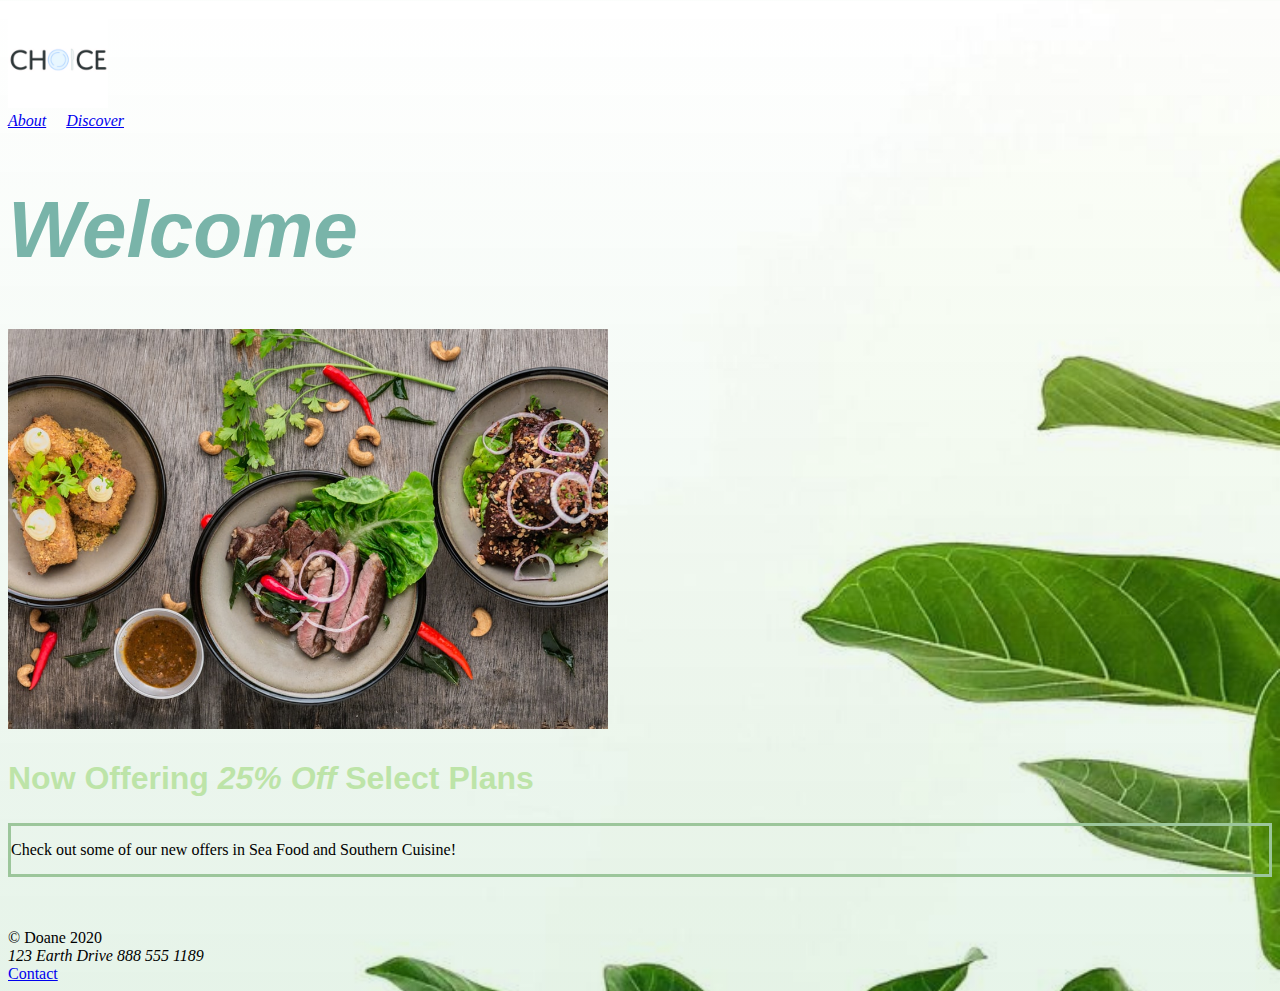
<file: index.html>
<!DOCTYPE html>
<html lang="en">

<head>
    <meta charset="utf-8">
    <title>Choice Chef</title>
    <link rel="stylesheet" type="text/css" href="css/styles.css">

</head>

<body>
    <header>
        <nav>
            <em>
                <a href="index.html"><img src="images/Choice_Logo.jpg" height="100" alt="Choice Chef logo"></a>
                <br>
                <a href="about.html">About</a> &nbsp; &nbsp;
                <a href="discover.html">Discover</a> &nbsp; &nbsp;
            </em>
            <br>
        </nav>
    </header>
    <main>
        <h1 id="welcome">Welcome</h1>
        <a href="index.html"><img src="images/header.jpeg" height="400" alt="A family meal over the dinner table"></a>
        <h2>Now Offering<strong><em> 25% Off</em></strong> Select Plans</h2>
        <nav>
            <p id="topics"> Check out some of our new offers in Sea Food and Southern Cuisine!</p>
        </nav>
    </main>
    <br>
    <br>
    <footer>
        &copy; Doane 2020
        <br>
        <div><em>123 Earth Drive 888 555 1189</em></div>
        <a href="mailto:ddoane516@gmail.com">Contact</a>
    </footer>
</body>

</html>
</file>
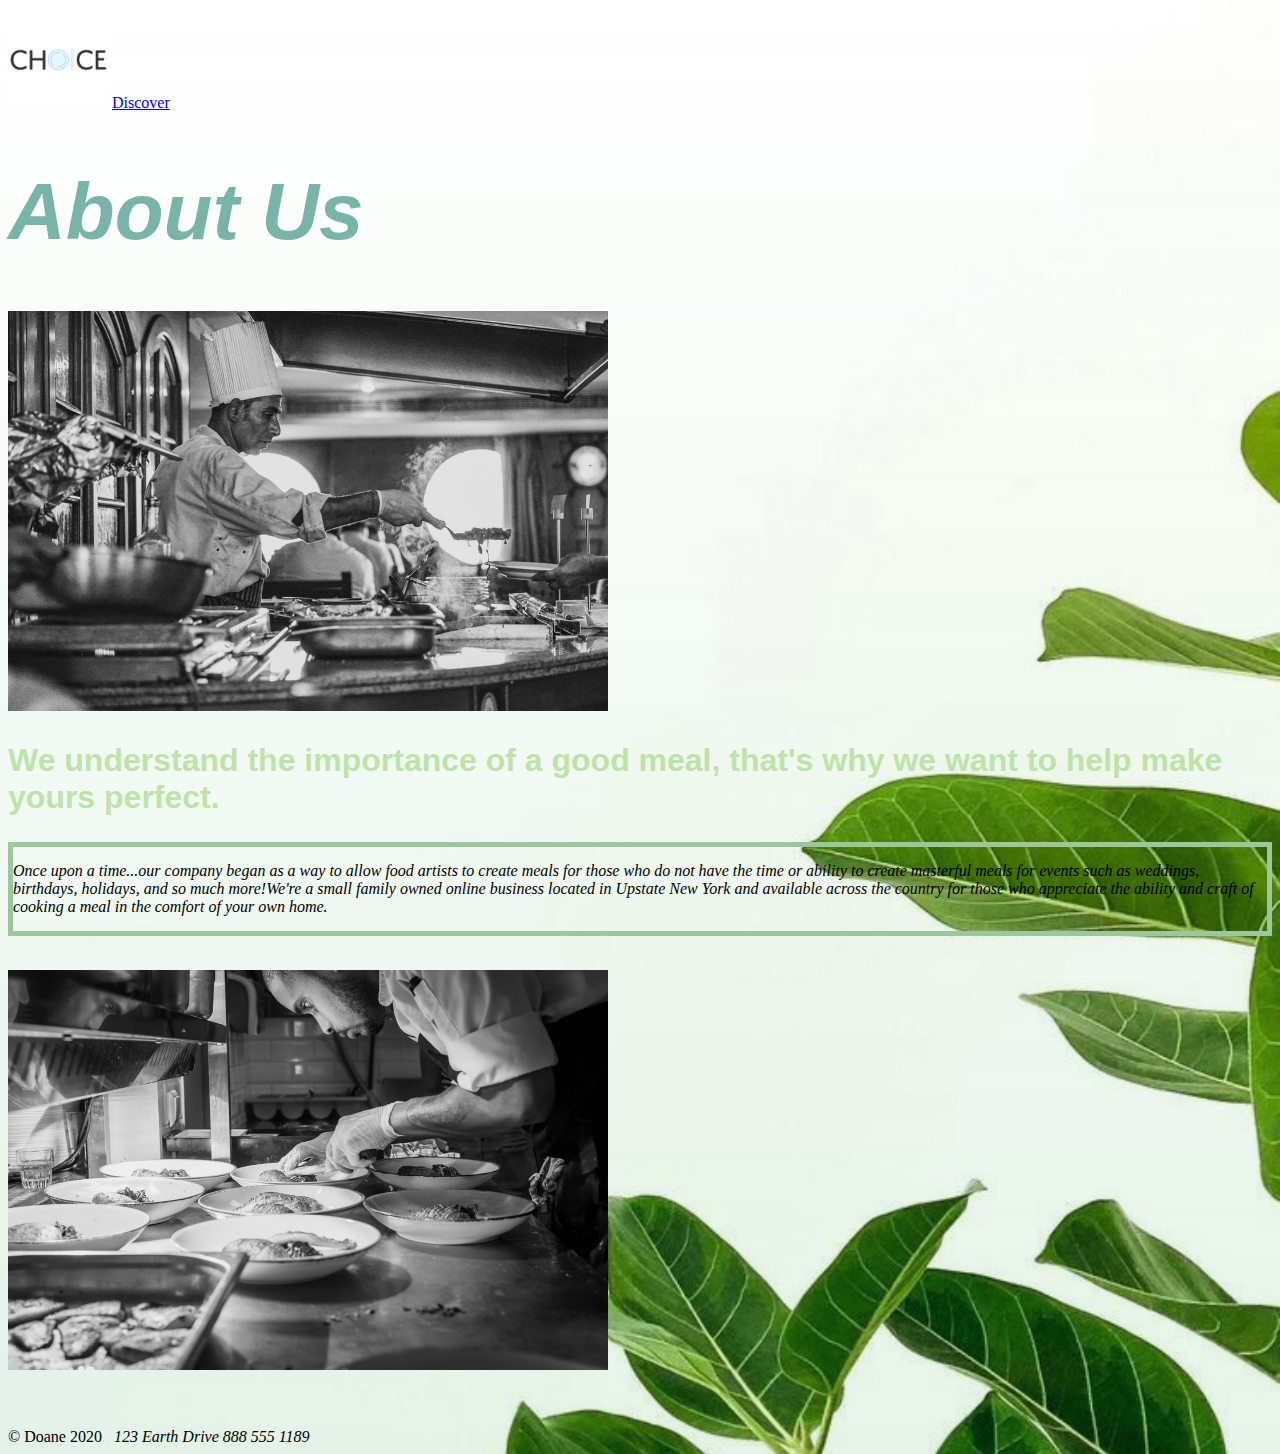
<file: about.html>
<!DOCTYPE html>
<html lang="en">

<head>
    <meta charset="utf-8">
    <title>About Us</title>
    <link rel="stylesheet" type="text/css" href="css/styles.css">
</head>

<body>
    <header>

        <nav>
            <a href="index.html"><img src="images/Choice_Logo.jpg" height="100" alt="Choice Chef logo"></a>

            <a href="discover.html">Discover</a>

        </nav>
    </header>
    <main>
        <h1 id="welcome">About Us</h1>
        <a href="about(feat.).html"><img src="images/chef2.jpeg" height="400" alt="chef at work"></a>
        <h2>We understand the importance of a good meal, that's why we want to help make yours perfect.</h2>
        <p class="ourstory"><em>Once upon a time...our company began as a way to allow food artists to create meals for those who do not have the time or ability to create masterful meals for events such as weddings, birthdays, holidays, and so much more!We're a small family owned online business located in Upstate New York and available across the country for those who appreciate the ability and craft of cooking a meal in the comfort of your own home.</em></p>
        <br>
        <a href="about(feat.).html"><img src="images/chef1.jpeg" height="400" alt="second chef at work"></a>
    </main>
    <br>
    <br>
    <br>
    <footer>
        <div>&copy; Doane 2020 &nbsp; <em>123 Earth Drive 888 555 1189</em></div>
    </footer>
</body>

</html>
</file>
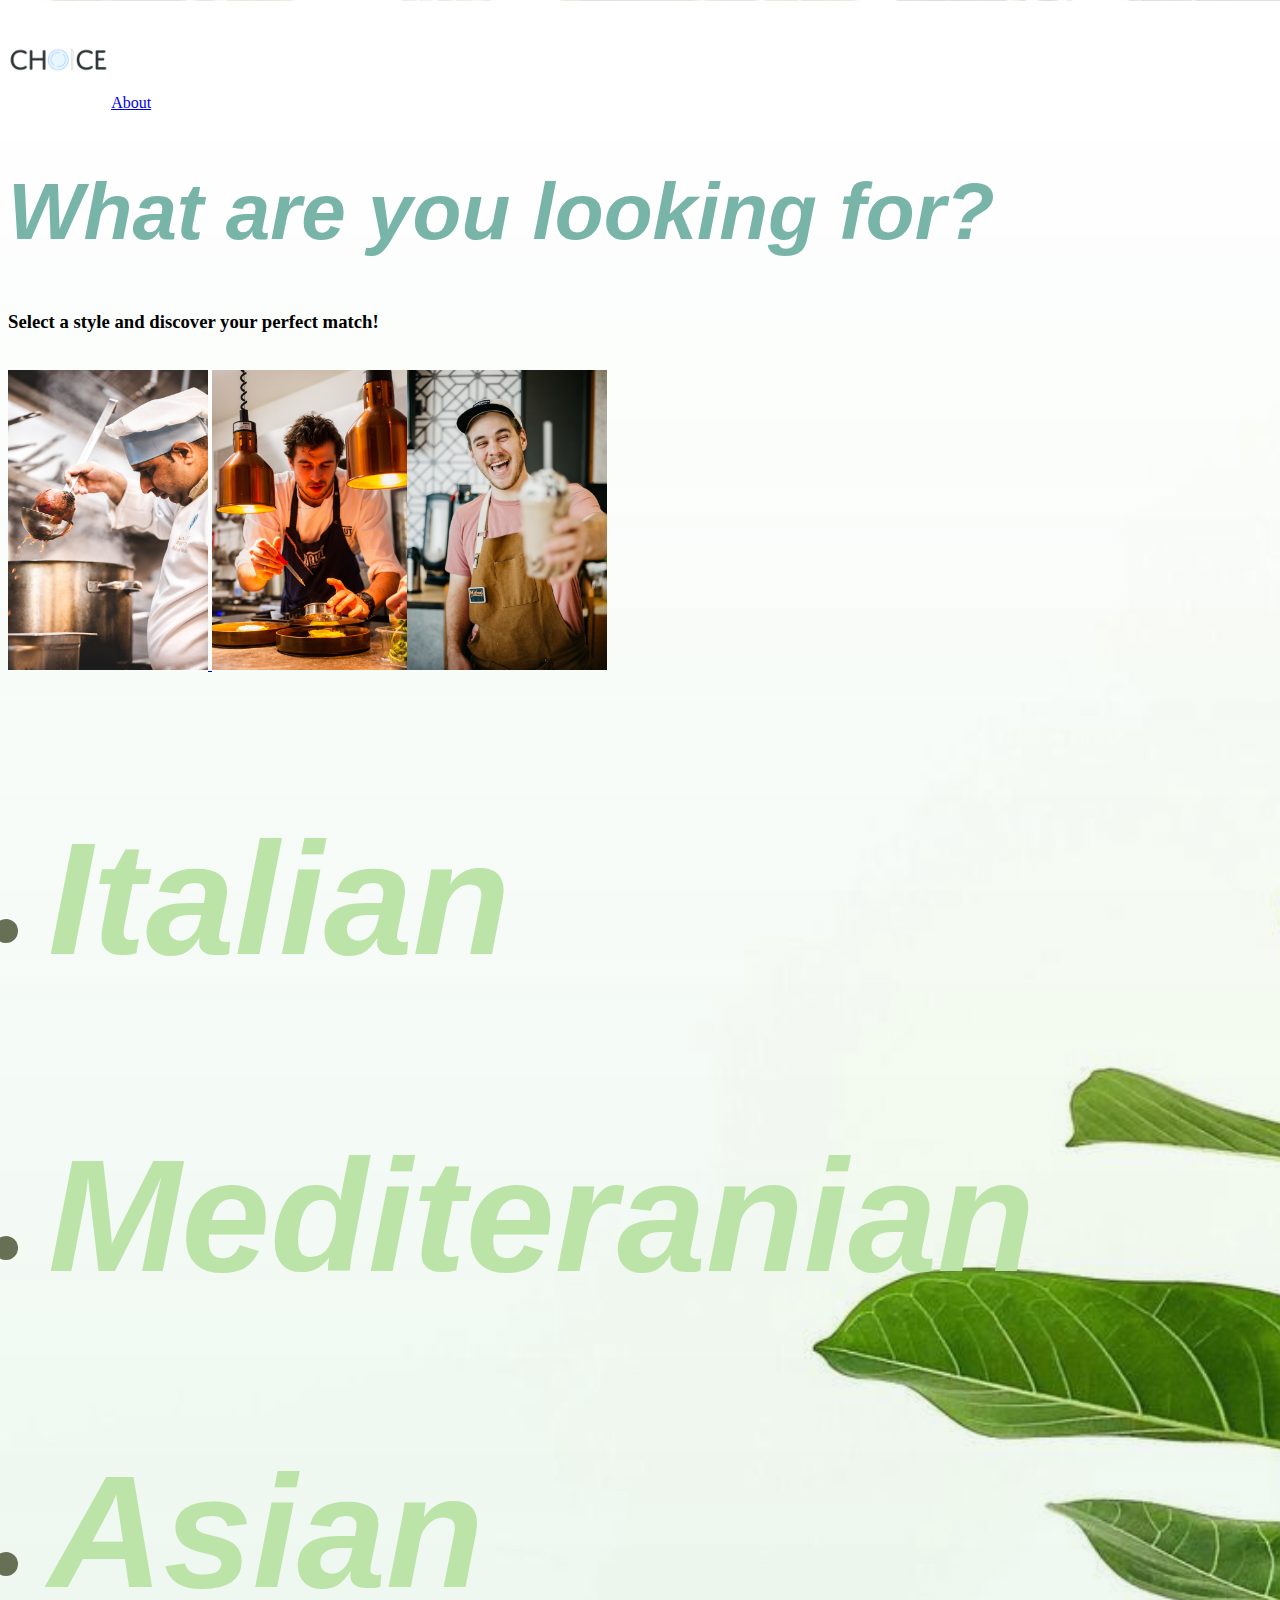
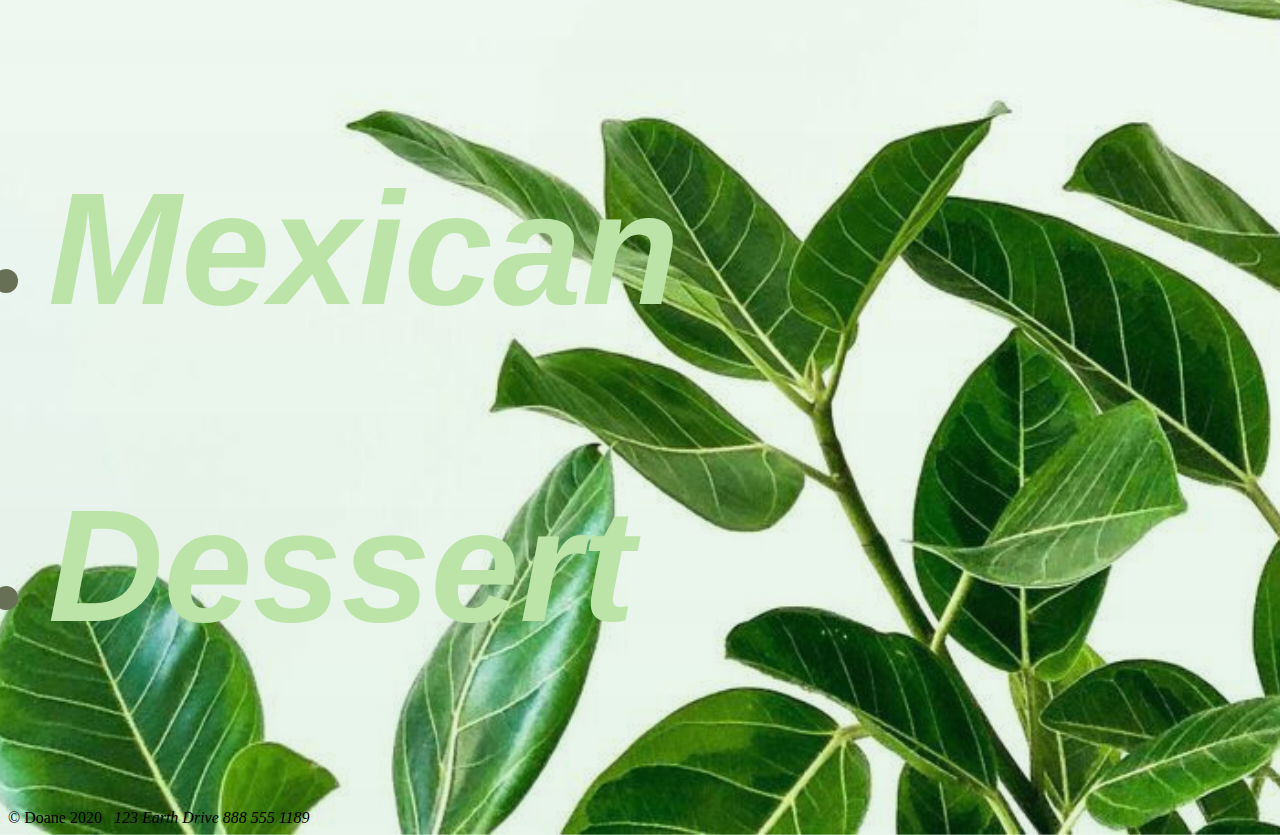
<file: discover.html>
<!DOCTYPE html>
<html lang="en">

<head>
    <meta charset="utf-8">
    <title>Discover</title>
    <link rel="stylesheet" type="text/css" href="css/styles.css">
</head>

<body>
    <header>
        <nav>
            <a href="index.html"><img src="images/Choice_Logo.jpg" height="100" alt="Choice Chef logo"></a>

            <a href="about.html">About</a>
        </nav>
    </header>
    <main>
        <h1 id="welcome">What are you looking for?</h1>
        <h3>Select a style and discover your perfect match!</h3>
        <br>
        <a class="imagedesign" href="discover(pics).html"><img src="images/Italian.jpeg" height="300" alt="Italian"> <img src="images/Mediteranian.jpeg" height="300" alt="Mediteranian"><img src="images/Sweets.jpeg" height="300" alt="Sweets"> </a>
        <br>
        <nav>
            <ul>
                <li>
                    <h2><strong>Italian</strong></h2>
                </li>
                <li>
                    <h2><strong>Mediteranian</strong></h2>
                </li>
                <li>
                    <h2><strong>Asian</strong></h2>
                </li>
                <li>
                    <h2><strong>Mexican</strong></h2>
                </li>
                <li>
                    <h2><strong>Dessert</strong></h2>
                </li>
            </ul>
            <br>
        </nav>
    </main>

    <footer>
        <div>&copy; Doane 2020 &nbsp; <em>123 Earth Drive 888 555 1189</em></div>
    </footer>
</body>

</html>
</file>
<file: css/styles.css>
h1,
h2 {
    color: #bde4a8;
    font-family: 'arial';
    font-size: 2em
}

body {
    background-image: linear-gradient(rgba(0, 0, 0, 0), rgba(17, 151, 44, 0.1)), url("../images/background3.jpg");
    background-size: cover;
    background-position: center;
    min-height: 100vh;
}

a:hover {
    color: #676f54;
}

#pics {
    border: 5px solid #676f54;
}

.ourstory {
    border: 5px solid #9cc69b;
    padding-top: 15px;
    padding-bottom: 15px;
}

.imagedesign {
    border-width: 15px;
    border-color: #9cc69b;

}

#welcome {
    color: #79b4a9;
    font-size: 5em;
    font-style: oblique;
}

#topics {
    border: 15px solid #9cc69b;
    border-color: #9cc69b;
    border-width: medium;
    padding-top: 15px;
    padding-bottom: 15px;
}

main nav ul li {
    color: #676F54;
    font-size: 5em;
    font-style: oblique;
}
</file>
